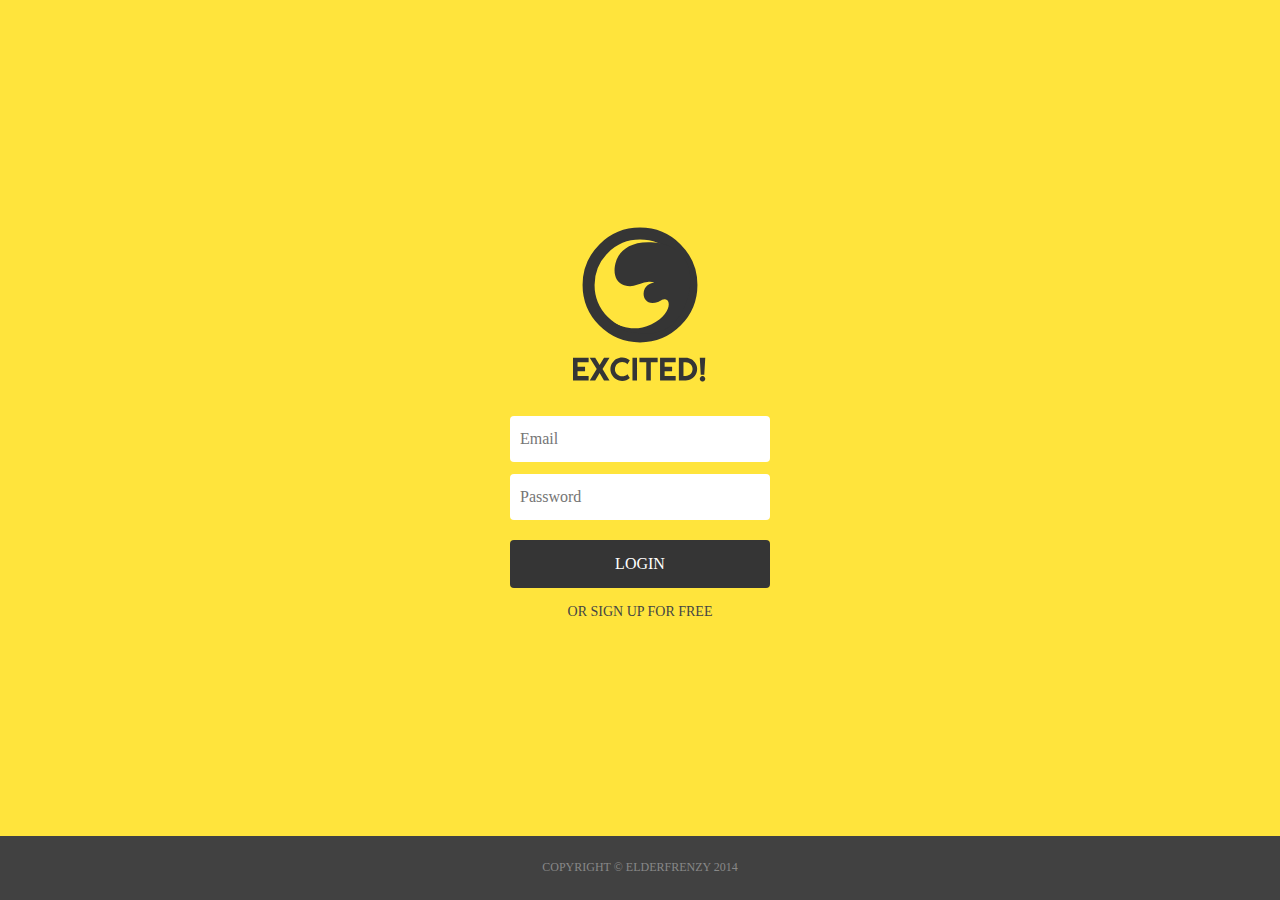
<file: html/login/index.html>
<!DOCTYPE html>
<html lang="en">
<head>
  <meta charset="UTF-8">
  <meta http-equiv="X-UA-Compatible" content="IE=Edge">
  <meta name="viewport" content="width=device-width, initial-scale=1, maximum-scale=1, user-scalable=no">
  <title></title>
  <link rel="stylesheet" href="../css/loginform.css">
  <script src="../js/lib/jquery-2.1.1.min.js"></script>
</head>
<body>
  <div id="container">
    <div class="wrapper">
      <div id="logo"></div>
      <h1></h1>
      <form action="/api/login/" method="post">
        <input name="email" type="email" placeholder="Email" autocomplete="false"><br/>
        <input name="password" type="password" placeholder="Password" autocomplete="false"><br/>
        <input type="submit" value="login">
      </form>
      <a href="../signup/">or sign up for free</a>
      <p id="copyright">Copyright © ElderFrenzy 2014</p>
    </div>
  </div>
  <script>
    var form = document.getElementsByTagName("form")[0];
    form.onsubmit = function (e) {
      e.preventDefault();
      var data = $(this).serializeArray();
      var dataJSON = {};
      for (var i in data) {
        dataJSON[data[i].name] = data[i].value;
      }
      dataJSON = JSON.stringify(dataJSON);
      $.ajax({
        type: "POST",
        url: this.action,
        data: dataJSON,
        dataType: "json",
        contentType : "application/json"
      }).done(function(data){
          if (data.errors.length) {
              //TODO better error handling
          } else {
              location.assign('../');
          }
      });
    };
  </script>
</body>
</html>
</file>
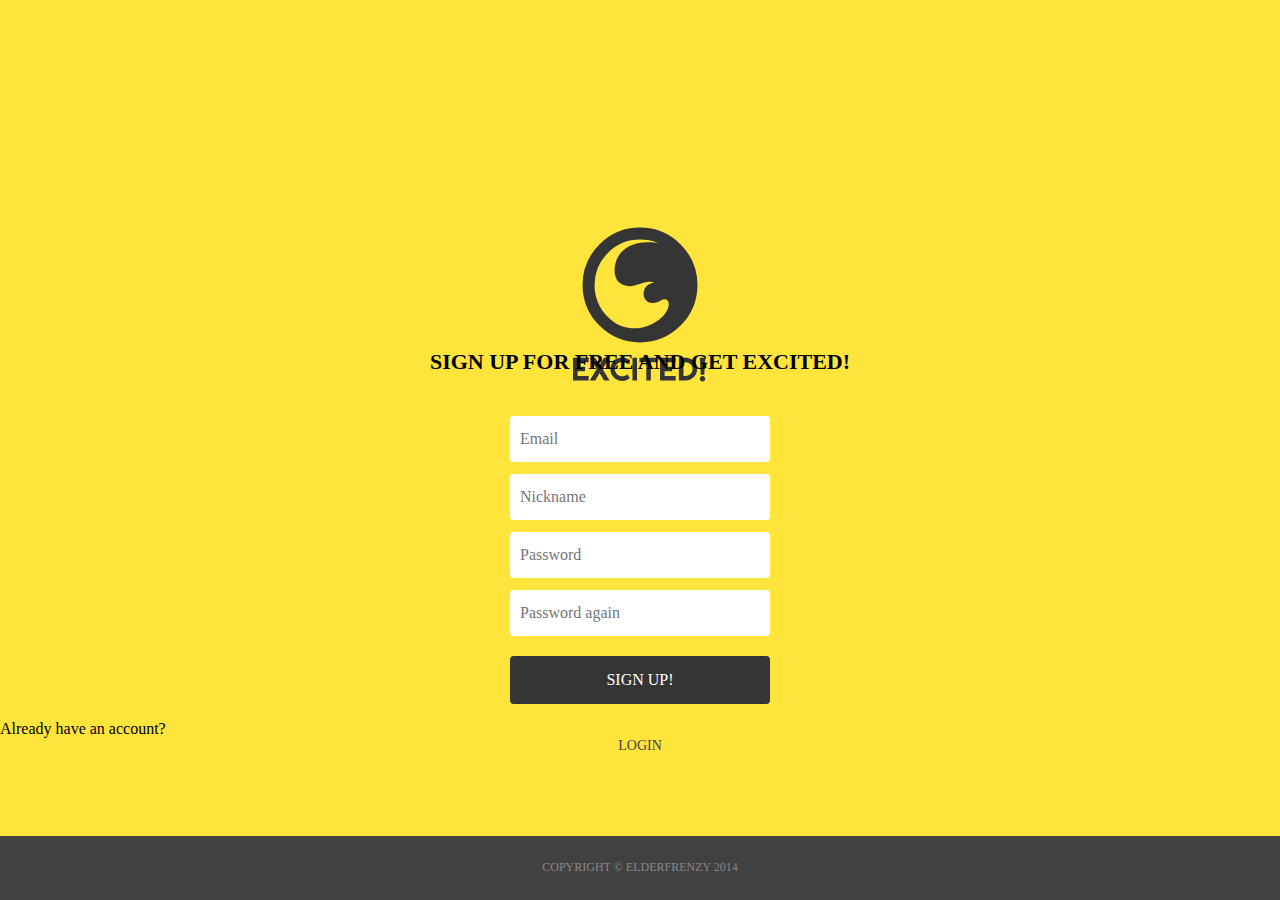
<file: html/signup/index.html>
<!DOCTYPE html>
<html lang="en">
<head>
  <meta charset="UTF-8">
  <meta http-equiv="X-UA-Compatible" content="IE=Edge">
  <meta name="viewport" content="width=device-width, initial-scale=1, maximum-scale=1, user-scalable=no">
  <title></title>
  <link rel="stylesheet" href="../css/loginform.css">
  <script src="../js/lib/jquery-2.1.1.min.js"></script>
</head>
<body>
  <div id="container">
    <div class="wrapper">
      <div id="logo"></div>
      <h1>Sign up for free and get EXCITED!</h1>
      <form action="/api/register/" method="post">
        <input name="email" type="email" placeholder="Email" autocomplete="false"><br/>
        <input name="nickname" type="nickname" placeholder="Nickname" autocomplete="false"><br/>
        <input name="password" type="password" placeholder="Password" autocomplete="false"><br/>
        <input name="passwordRepeat" type="password" placeholder="Password again" autocomplete="false"><br/>
        <input type="submit" value="Sign up!">
      </form>
      Already have an account? <a href="../login/">login</a>
      <p id="copyright">Copyright © ElderFrenzy 2014</p>
    </div>
  </div>
  <script>
    var form = document.getElementsByTagName("form")[0];
    form.onsubmit = function (e) {
      e.preventDefault();
      var data = $(this).serializeArray();
      var dataJSON = {};
      for (var i in data) {
        dataJSON[data[i].name] = data[i].value;
      }
      dataJSON = JSON.stringify(dataJSON);
      $.ajax({
        type: "POST",
        url: this.action,
        data: dataJSON,
        dataType: "json",
        contentType : "application/json"
      }).done(function(data) {
          if (data.errors.length) {
              //TODO better error handling
          } else {
              location.assign('../');
          }
      });
    };
  </script>
</body>
</html>
</file>
<file: html/css/loginform.css>
html, body {
  position: absolute;
  padding: 0;
  margin: 0;
  top: 0;
  bottom: 0;
  left: 0;
  right: 0;
  background-color: rgb(255,228,60);
  font-family: "Helvetica Neue";
}

h1 {
  margin: 0;
  margin-top: 0.2em;
  margin-bottom: 1.2em;
  font-size: 22px;
  text-align: center;
  text-transform: uppercase;
  height: 40px;
  background-image: url(../images/logo-text.svg);
  background-repeat: no-repeat;
  background-size: 140px ;
  background-position: center center;
}

a {
  color: inherit;
  display: block;
  text-decoration: none;
  color: #444;
  margin: 0 auto;
  font-size: 14px;
  text-transform: uppercase;
  text-align: center;

}

#container {
  position: absolute;
  top: 0;
  bottom: 0;
  left: 0;
  right: 0;
}

.wrapper{
  position: absolute;
  background-color: rgb(255,228,60);
  top: 0;
  bottom: 0;
  left: 0;
  right: 0;
  height: 450px;
  margin: auto;
}

#logo {
  margin-top: 0px;
  width: 100%;
  height: 120px;
  background-image: url(../images/big-logo.svg);
  background-repeat: no-repeat;
  background-position: center center;
  background-size: 120px 120px;
}

form {
  width: 260px;
  margin: auto;
}

form input {
  width: 240px;
  height: 36px;
  font-size: 16px;
  margin: 0 auto;
  margin-bottom: 12px;
  padding: 5px 10px;
  border: none;
  border-radius: 4px;
  -webkit-appearance: none;
  outline: none;
  font-family: "Helvetica Neue";
}

form input:focus {
  
}

form input[type=submit] {
  text-transform: uppercase;
  width: 260px;
  height: 48px;
  color: #fff;
  background-color: #353535;
  margin-top: 8px;
  margin-bottom: 16px;
}

#copyright {
  text-transform: uppercase;
  position:fixed;
  text-align: center;
  box-sizing: border-box;
  padding-top: 24px;
  margin:0;
  left: 0;
  right: 0;
  bottom: 0px;
  height: 64px;
  color: #888;
  background-color: rgb(65,65,65);
  font-size: 12px;
}
#copyright a{
  display: none;
}
</file>
